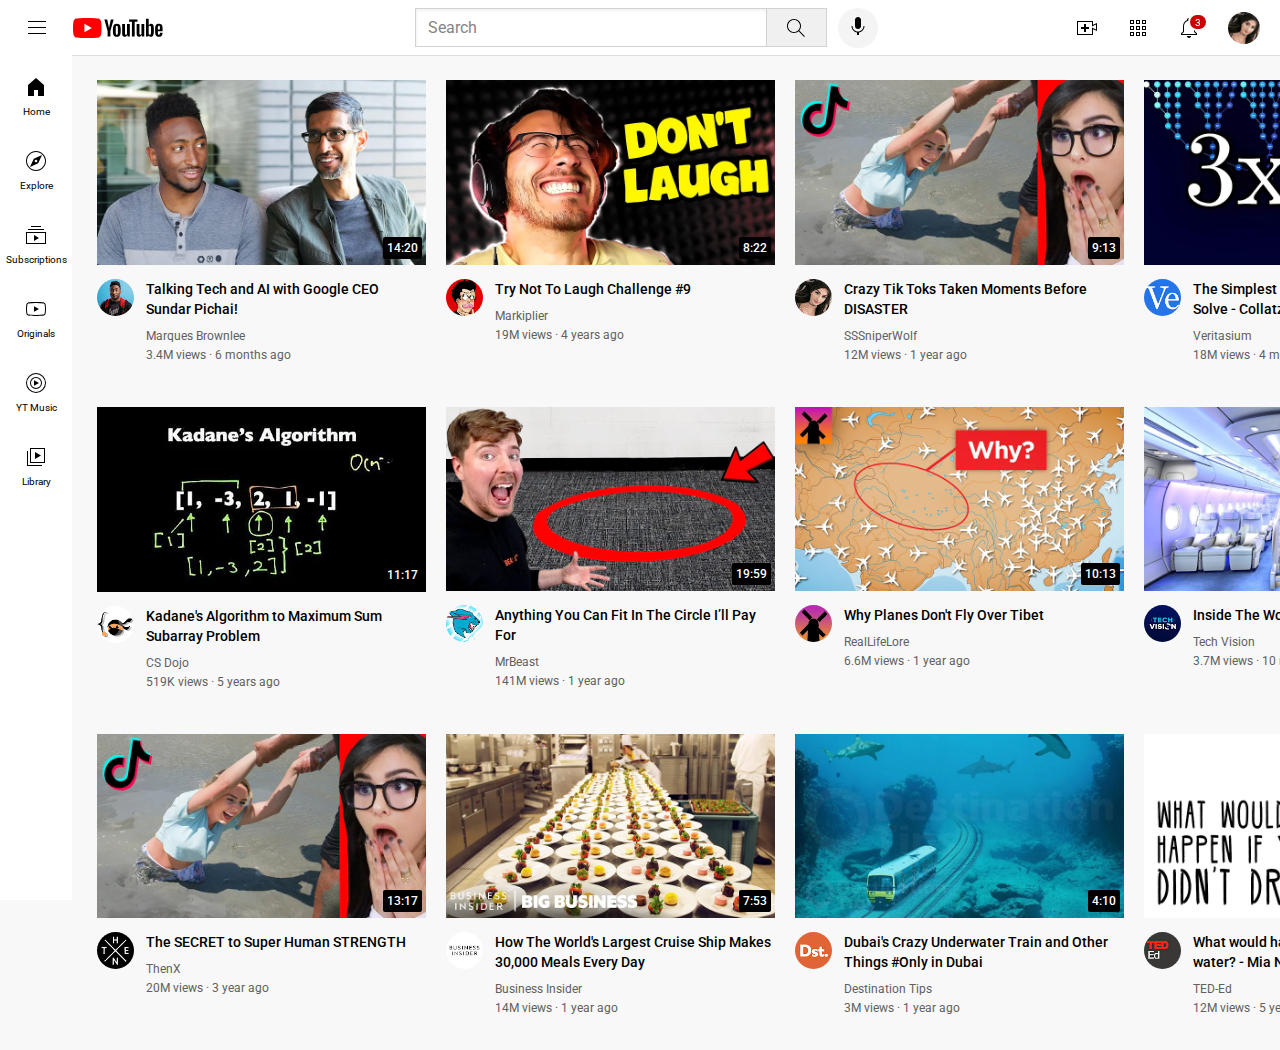
<file: index.html>
<!DOCTYPE html>
<html lang="en">
<head>
  <meta charset="UTF-8">
  <meta name="viewport" content="width=device-width, initial-scale=1.0">
  <title>YouTube Clone</title>
  <link rel="icon" href="Images/icons/youtube-icon.ico">
  <link rel="preconnect" href="https://fonts.googleapis.com">
  <link rel="preconnect" href="https://fonts.gstatic.com" crossorigin>
  <link href="https://fonts.googleapis.com/css2?family=Roboto:ital,wdth,wght@0,75..100,100..900;1,75..100,100..900&display=swap" rel="stylesheet">
  <link rel="stylesheet" href="Styles/video.css">
  <link rel="stylesheet" href="Styles/header.css">
  <link rel="stylesheet" href="Styles/general.css">
  <link rel="stylesheet" href="Styles/sidebar.css">
</head>
<body>

<div class="header">

  <div class="left-section">
    <img class="hamburger-menu" src="Images/icons/hamburger-menu.svg" alt="error">
    <img class="youtube-logo" src="Images/icons/youtube-logo.svg" alt="error">
  </div>

  <div class="middle-section">
  <input class="search-box" type="text" placeholder="Search">
  <button class="search-button"><img class="search-icon" src="Images/icons/search.svg" alt="error"><div class="tooltip">Search</div></button>
  <button class="voice-search-button"><img class="voice-search-icon" src="Images/icons/voice-search-icon.svg" alt="error"><div class="tooltip-1">Search With Voice</div></button>
  
  
  </div>

  <div class="right-section">
    <div class="upload-container"><img class="upload" src="Images/icons/upload.svg" alt="error"><div class="tooltip-2">Create</div></div>
    <div class="youtube-apps-container"><img class="youtube-apps" src="Images/icons/youtube-apps.svg" alt="error"><div class="tooltip-3">YouTube Apps</div></div>
    <div class="notifications-container">
      <img class="notifications" src="Images/icons/notifications.svg" alt="error">
      <div class="notifications-count">3</div>
      <div class="tooltip-4">Notifications</div>
    </div>
    <div><img class="channel-3" src="Images/channel-picture/channel-3.jpeg" alt="error"></div>
  </div>
  
</div>

<div class="side-bar">

  <div class="side-bar-link">
    <img src="Images/icons/home.svg">
    <div>Home</div>
  </div>
  
  <div class="side-bar-link">
    <img src="Images/icons/explore.svg">
    <div>Explore</div>
  </div>

  <div class="side-bar-link">
    <img src="Images/icons/subscriptions.svg">
    <div>Subscriptions</div>
  </div>

  <div class="side-bar-link">
    <img src="Images/icons/originals.svg">
    <div>Originals</div>
  </div>

  <div class="side-bar-link">
    <img src="Images/icons/youtube-music.svg">
    <div>YT Music</div>
  </div>

  <div class="side-bar-link">
    <img src="Images/icons/library.svg">
    <div>Library</div>
  </div>
  
</div>
  

<div class="main">
<div class="video-preview">
    <div class="thumbnail-row">
      <img class="thumbnail-1" src="Images/video-thumbnail/thumbnail-1.webp" alt="error">
      <div>14:20</div>
    </div>

    <div class="video-info-grid">

      <div class="channel-1">
        <img class="profile-pic-1" src="Images/channel-picture/channel-1.jpeg" alt="error">
      </div>
      <div class="video-info">
        <p class="video-title">Talking Tech and AI with Google CEO Sundar Pichai!</p>
        <p class="author">Marques Brownlee</p>
        <p class="stats">3.4M views · 6 months ago</p>
      </div>
    
    </div>
</div>
  
<div class="video-preview">
    <div class="thumbnail-row">
      <img class="thumbnail-1" src="Images/video-thumbnail/thumbnail-2.webp" alt="error">
      <div>8:22</div>
    </div>

    <div class="video-info-grid">

      <div class="channel-1">
        <img class="profile-pic-1" src="Images/channel-picture/channel-2.jpeg" alt="error">
      </div>
      <div class="video-info">
        <p class="video-title">Try Not To Laugh Challenge #9</p>
        <p class="author">Markiplier</p>
        <p class="stats">19M views · 4 years ago</p>
      </div>
    
    </div>
</div>

<div class="video-preview">
    <div class="thumbnail-row">
      <img class="thumbnail-1" src="Images/video-thumbnail/thumbnail-3.webp" alt="error">
      <div>9:13</div>
    </div>

    <div class="video-info-grid">

      <div class="channel-1">
        <img class="profile-pic-1" src="Images/channel-picture/channel-3.jpeg" alt="error">
      </div>
      <div class="video-info">
        <p class="video-title">Crazy Tik Toks Taken Moments Before DISASTER</p>
        <p class="author">SSSniperWolf</p>
        <p class="stats">12M views · 1 year ago</p>
      </div>
    
    </div>
</div>

<div class="video-preview">
    <div class="thumbnail-row">
      <img class="thumbnail-1" src="Images/video-thumbnail/thumbnail-4.webp" alt="error">
      <div>22:09</div>
    </div>

    <div class="video-info-grid">

      <div class="channel-1">
        <img class="profile-pic-1" src="Images/channel-picture/channel-4.jpeg" alt="error">
      </div>
      <div class="video-info">
        <p class="video-title">The Simplest Math Problem No One Can Solve - Collatz Conjecture</p>
        <p class="author">Veritasium</p>
        <p class="stats">18M views · 4 months ago</p>
      </div>
    
    </div>
</div>

<div class="video-preview">
    <div class="thumbnail-row">
      <img class="thumbnail-1" src="Images/video-thumbnail/thumbnail-5.webp" alt="error">
      <div>11:17</div>
    </div>

    <div class="video-info-grid">

      <div class="channel-1">
        <img class="profile-pic-1" src="Images/channel-picture/channel-5.jpeg" alt="error">
      </div>
      <div class="video-info">
        <p class="video-title">Kadane's Algorithm to Maximum Sum Subarray Problem</p>
        <p class="author">CS Dojo</p>
        <p class="stats">519K views · 5 years ago</p>
      </div>
    
    </div>
</div>

<div class="video-preview">
    <div class="thumbnail-row">
      <img class="thumbnail-1" src="Images/video-thumbnail/thumbnail-6.webp" alt="error">
      <div>19:59</div>
    </div>

    <div class="video-info-grid">

      <div class="channel-1">
        <img class="profile-pic-1" src="Images/channel-picture/channel-6.jpeg" alt="error">
      </div>
      <div class="video-info">
        <p class="video-title">Anything You Can Fit In The Circle I’ll Pay For</p>
        <p class="author">MrBeast</p>
        <p class="stats">141M views · 1 year ago</p>
      </div>
    
    </div>
</div>

<div class="video-preview">
    <div class="thumbnail-row">
      <img class="thumbnail-1" src="Images/video-thumbnail/thumbnail-7.webp" alt="error">
      <div>10:13</div>
    </div>

    <div class="video-info-grid">

      <div class="channel-1">
        <img class="profile-pic-1" src="Images/channel-picture/channel-7.jpeg" alt="error">
      </div>
      <div class="video-info">
        <p class="video-title">Why Planes Don't Fly Over Tibet</p>
        <p class="author">RealLifeLore</p>
        <p class="stats">6.6M views · 1 year ago</p>
      </div>
    
    </div>
</div>

<div class="video-preview">
    <div class="thumbnail-row">
      <img class="thumbnail-1" src="Images/video-thumbnail/thumbnail-8.webp" alt="error">
      <div>7:12</div>
    </div>

    <div class="video-info-grid">

      <div class="channel-1">
        <img class="profile-pic-1" src="Images/channel-picture/channel-8.jpeg" alt="error">
      </div>
      <div class="video-info">
        <p class="video-title">Inside The World's Biggest Passenger Plane</p>
        <p class="author">Tech Vision</p>
        <p class="stats">3.7M views · 10 months ago</p>
      </div>
    
    </div>
</div>

<div class="video-preview">
    <div class="thumbnail-row">
      <img class="thumbnail-1" src="Images/video-thumbnail/thumbnail-3.webp" alt="error">
      <div>13:17</div>
    </div>

    <div class="video-info-grid">

      <div class="channel-1">
        <img class="profile-pic-1" src="Images/channel-picture/channel-9.jpeg" alt="error">
      </div>
      <div class="video-info">
        <p class="video-title">The SECRET to Super Human STRENGTH</p>
        <p class="author">ThenX</p>
        <p class="stats">20M views · 3 year ago</p>
      </div>
    
    </div>
</div>

<div class="video-preview">
    <div class="thumbnail-row">
      <img class="thumbnail-1" src="Images/video-thumbnail/thumbnail-10.webp" alt="error">
      <div>7:53</div>
    </div>

    <div class="video-info-grid">

      <div class="channel-1">
        <img class="profile-pic-1" src="Images/channel-picture/channel-10.jpeg" alt="error">
      </div>
      <div class="video-info">
        <p class="video-title">How The World's Largest Cruise Ship Makes 30,000 Meals Every Day</p>
        <p class="author">Business Insider</p>
        <p class="stats">14M views · 1 year ago</p>
      </div>
    
    </div>
</div>

<div class="video-preview">
    <div class="thumbnail-row">
      <img class="thumbnail-1" src="Images/video-thumbnail/thumbnail-11.webp" alt="error">
      <div>4:10</div>
    </div>

    <div class="video-info-grid">

      <div class="channel-1">
        <img class="profile-pic-1" src="Images/channel-picture/channel-11.jpeg" alt="error">
      </div>
      <div class="video-info">
        <p class="video-title">Dubai's Crazy Underwater Train and Other Things #Only in Dubai</p>
        <p class="author">Destination Tips</p>
        <p class="stats">3M views · 1 year ago</p>
      </div>
    
    </div>
</div>

<div class="video-preview">
    <div class="thumbnail-row">
      <img class="thumbnail-1" src="Images/video-thumbnail/thumbnail-12.webp" alt="error">
      <div>4:51</div>
    </div>

    <div class="video-info-grid">

      <div class="channel-1">
        <img class="profile-pic-1" src="Images/channel-picture/channel-12.jpeg" alt="error">
      </div>
      <div class="video-info">
        <p class="video-title">What would happen if you didn’t drink water? - Mia Nacamulli</p>
        <p class="author">TED-Ed</p>
        <p class="stats">12M views · 5 years ago</p>
      </div>
    
    </div>
</div>
</div>

</body>
</html>
</file>
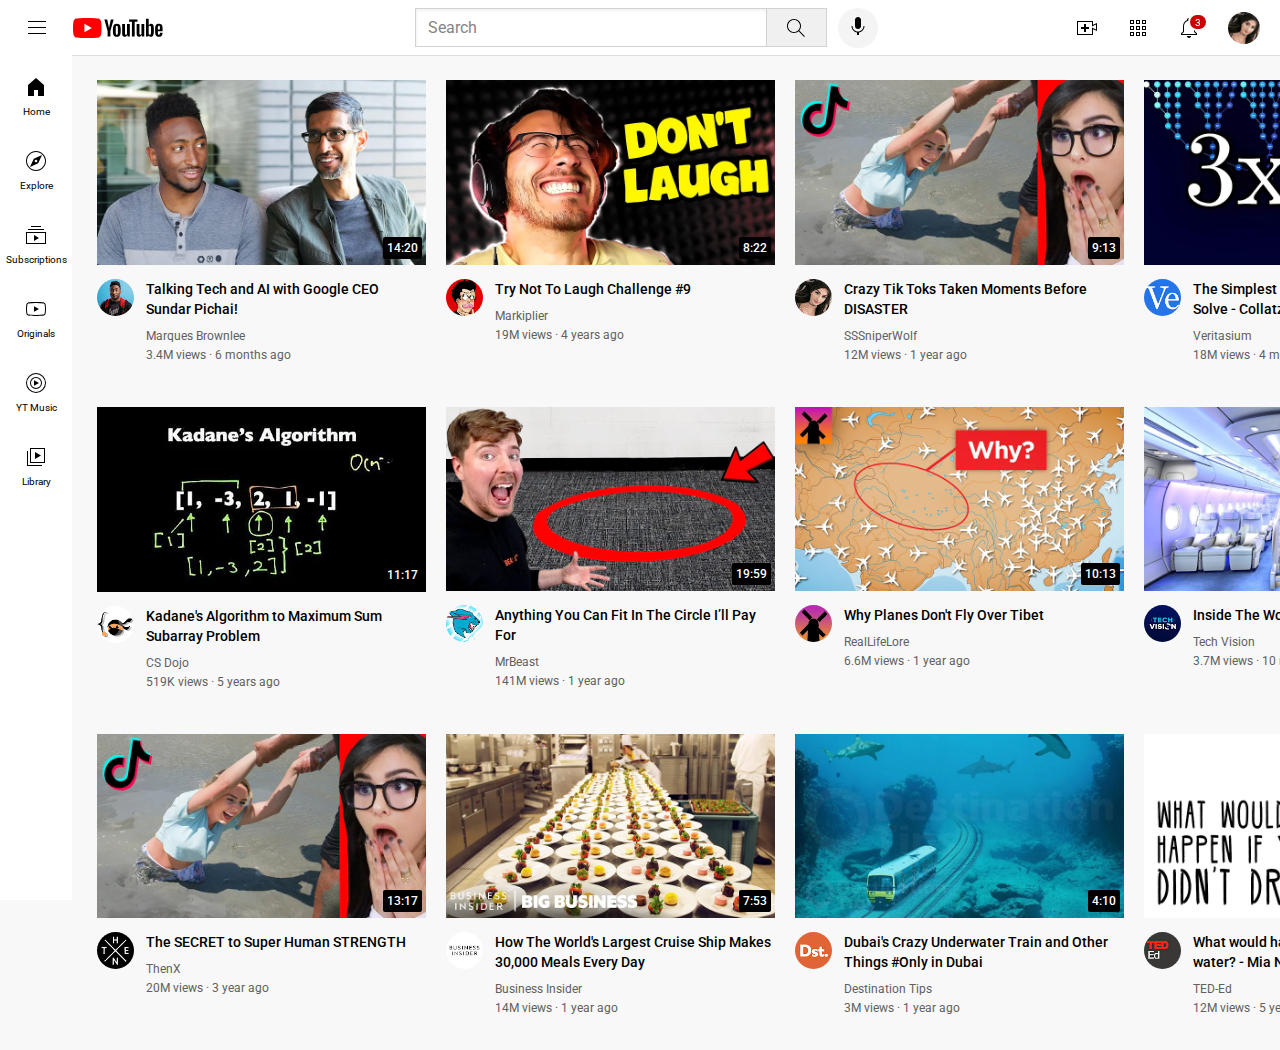
<file: youtube.html>
<!DOCTYPE html>
<html lang="en">
<head>
  <meta charset="UTF-8">
  <meta name="viewport" content="width=device-width, initial-scale=1.0">
  <title>YouTube Clone</title>
  <link rel="preconnect" href="https://fonts.googleapis.com">
  <link rel="preconnect" href="https://fonts.gstatic.com" crossorigin>
  <link href="https://fonts.googleapis.com/css2?family=Roboto:ital,wdth,wght@0,75..100,100..900;1,75..100,100..900&display=swap" rel="stylesheet">
  <link rel="stylesheet" href="Styles/video.css">
  <link rel="stylesheet" href="Styles/header.css">
  <link rel="stylesheet" href="Styles/general.css">
  <link rel="stylesheet" href="Styles/sidebar.css">
</head>
<body>

<div class="header">

  <div class="left-section">
    <img class="hamburger-menu" src="Images/icons/hamburger-menu.svg" alt="error">
    <img class="youtube-logo" src="Images/icons/youtube-logo.svg" alt="error">
  </div>

  <div class="middle-section">
  <input class="search-box" type="text" placeholder="Search">
  <button class="search-button"><img class="search-icon" src="Images/icons/search.svg" alt="error"><div class="tooltip">Search</div></button>
  <button class="voice-search-button"><img class="voice-search-icon" src="Images/icons/voice-search-icon.svg" alt="error"><div class="tooltip-1">Search With Voice</div></button>
  
  
  </div>

  <div class="right-section">
    <div class="upload-container"><img class="upload" src="Images/icons/upload.svg" alt="error"><div class="tooltip-2">Create</div></div>
    <div class="youtube-apps-container"><img class="youtube-apps" src="Images/icons/youtube-apps.svg" alt="error"><div class="tooltip-3">YouTube Apps</div></div>
    <div class="notifications-container">
      <img class="notifications" src="Images/icons/notifications.svg" alt="error">
      <div class="notifications-count">3</div>
      <div class="tooltip-4">Notifications</div>
    </div>
    <div><img class="channel-3" src="Images/channel-picture/channel-3.jpeg" alt="error"></div>
  </div>
  
</div>

<div class="side-bar">

  <div class="side-bar-link">
    <img src="Images/icons/home.svg">
    <div>Home</div>
  </div>
  
  <div class="side-bar-link">
    <img src="Images/icons/explore.svg">
    <div>Explore</div>
  </div>

  <div class="side-bar-link">
    <img src="Images/icons/subscriptions.svg">
    <div>Subscriptions</div>
  </div>

  <div class="side-bar-link">
    <img src="Images/icons/originals.svg">
    <div>Originals</div>
  </div>

  <div class="side-bar-link">
    <img src="Images/icons/youtube-music.svg">
    <div>YT Music</div>
  </div>

  <div class="side-bar-link">
    <img src="Images/icons/library.svg">
    <div>Library</div>
  </div>
  
</div>
  

<div class="main">
<div class="video-preview">
    <div class="thumbnail-row">
      <img class="thumbnail-1" src="Images/video-thumbnail/thumbnail-1.webp" alt="error">
      <div>14:20</div>
    </div>

    <div class="video-info-grid">

      <div class="channel-1">
        <img class="profile-pic-1" src="Images/channel-picture/channel-1.jpeg" alt="error">
      </div>
      <div class="video-info">
        <p class="video-title">Talking Tech and AI with Google CEO Sundar Pichai!</p>
        <p class="author">Marques Brownlee</p>
        <p class="stats">3.4M views · 6 months ago</p>
      </div>
    
    </div>
</div>
  
<div class="video-preview">
    <div class="thumbnail-row">
      <img class="thumbnail-1" src="Images/video-thumbnail/thumbnail-2.webp" alt="error">
      <div>8:22</div>
    </div>

    <div class="video-info-grid">

      <div class="channel-1">
        <img class="profile-pic-1" src="Images/channel-picture/channel-2.jpeg" alt="error">
      </div>
      <div class="video-info">
        <p class="video-title">Try Not To Laugh Challenge #9</p>
        <p class="author">Markiplier</p>
        <p class="stats">19M views · 4 years ago</p>
      </div>
    
    </div>
</div>

<div class="video-preview">
    <div class="thumbnail-row">
      <img class="thumbnail-1" src="Images/video-thumbnail/thumbnail-3.webp" alt="error">
      <div>9:13</div>
    </div>

    <div class="video-info-grid">

      <div class="channel-1">
        <img class="profile-pic-1" src="Images/channel-picture/channel-3.jpeg" alt="error">
      </div>
      <div class="video-info">
        <p class="video-title">Crazy Tik Toks Taken Moments Before DISASTER</p>
        <p class="author">SSSniperWolf</p>
        <p class="stats">12M views · 1 year ago</p>
      </div>
    
    </div>
</div>

<div class="video-preview">
    <div class="thumbnail-row">
      <img class="thumbnail-1" src="Images/video-thumbnail/thumbnail-4.webp" alt="error">
      <div>22:09</div>
    </div>

    <div class="video-info-grid">

      <div class="channel-1">
        <img class="profile-pic-1" src="Images/channel-picture/channel-4.jpeg" alt="error">
      </div>
      <div class="video-info">
        <p class="video-title">The Simplest Math Problem No One Can Solve - Collatz Conjecture</p>
        <p class="author">Veritasium</p>
        <p class="stats">18M views · 4 months ago</p>
      </div>
    
    </div>
</div>

<div class="video-preview">
    <div class="thumbnail-row">
      <img class="thumbnail-1" src="Images/video-thumbnail/thumbnail-5.webp" alt="error">
      <div>11:17</div>
    </div>

    <div class="video-info-grid">

      <div class="channel-1">
        <img class="profile-pic-1" src="Images/channel-picture/channel-5.jpeg" alt="error">
      </div>
      <div class="video-info">
        <p class="video-title">Kadane's Algorithm to Maximum Sum Subarray Problem</p>
        <p class="author">CS Dojo</p>
        <p class="stats">519K views · 5 years ago</p>
      </div>
    
    </div>
</div>

<div class="video-preview">
    <div class="thumbnail-row">
      <img class="thumbnail-1" src="Images/video-thumbnail/thumbnail-6.webp" alt="error">
      <div>19:59</div>
    </div>

    <div class="video-info-grid">

      <div class="channel-1">
        <img class="profile-pic-1" src="Images/channel-picture/channel-6.jpeg" alt="error">
      </div>
      <div class="video-info">
        <p class="video-title">Anything You Can Fit In The Circle I’ll Pay For</p>
        <p class="author">MrBeast</p>
        <p class="stats">141M views · 1 year ago</p>
      </div>
    
    </div>
</div>

<div class="video-preview">
    <div class="thumbnail-row">
      <img class="thumbnail-1" src="Images/video-thumbnail/thumbnail-7.webp" alt="error">
      <div>10:13</div>
    </div>

    <div class="video-info-grid">

      <div class="channel-1">
        <img class="profile-pic-1" src="Images/channel-picture/channel-7.jpeg" alt="error">
      </div>
      <div class="video-info">
        <p class="video-title">Why Planes Don't Fly Over Tibet</p>
        <p class="author">RealLifeLore</p>
        <p class="stats">6.6M views · 1 year ago</p>
      </div>
    
    </div>
</div>

<div class="video-preview">
    <div class="thumbnail-row">
      <img class="thumbnail-1" src="Images/video-thumbnail/thumbnail-8.webp" alt="error">
      <div>7:12</div>
    </div>

    <div class="video-info-grid">

      <div class="channel-1">
        <img class="profile-pic-1" src="Images/channel-picture/channel-8.jpeg" alt="error">
      </div>
      <div class="video-info">
        <p class="video-title">Inside The World's Biggest Passenger Plane</p>
        <p class="author">Tech Vision</p>
        <p class="stats">3.7M views · 10 months ago</p>
      </div>
    
    </div>
</div>

<div class="video-preview">
    <div class="thumbnail-row">
      <img class="thumbnail-1" src="Images/video-thumbnail/thumbnail-3.webp" alt="error">
      <div>13:17</div>
    </div>

    <div class="video-info-grid">

      <div class="channel-1">
        <img class="profile-pic-1" src="Images/channel-picture/channel-9.jpeg" alt="error">
      </div>
      <div class="video-info">
        <p class="video-title">The SECRET to Super Human STRENGTH</p>
        <p class="author">ThenX</p>
        <p class="stats">20M views · 3 year ago</p>
      </div>
    
    </div>
</div>

<div class="video-preview">
    <div class="thumbnail-row">
      <img class="thumbnail-1" src="Images/video-thumbnail/thumbnail-10.webp" alt="error">
      <div>7:53</div>
    </div>

    <div class="video-info-grid">

      <div class="channel-1">
        <img class="profile-pic-1" src="Images/channel-picture/channel-10.jpeg" alt="error">
      </div>
      <div class="video-info">
        <p class="video-title">How The World's Largest Cruise Ship Makes 30,000 Meals Every Day</p>
        <p class="author">Business Insider</p>
        <p class="stats">14M views · 1 year ago</p>
      </div>
    
    </div>
</div>

<div class="video-preview">
    <div class="thumbnail-row">
      <img class="thumbnail-1" src="Images/video-thumbnail/thumbnail-11.webp" alt="error">
      <div>4:10</div>
    </div>

    <div class="video-info-grid">

      <div class="channel-1">
        <img class="profile-pic-1" src="Images/channel-picture/channel-11.jpeg" alt="error">
      </div>
      <div class="video-info">
        <p class="video-title">Dubai's Crazy Underwater Train and Other Things #Only in Dubai</p>
        <p class="author">Destination Tips</p>
        <p class="stats">3M views · 1 year ago</p>
      </div>
    
    </div>
</div>

<div class="video-preview">
    <div class="thumbnail-row">
      <img class="thumbnail-1" src="Images/video-thumbnail/thumbnail-12.webp" alt="error">
      <div>4:51</div>
    </div>

    <div class="video-info-grid">

      <div class="channel-1">
        <img class="profile-pic-1" src="Images/channel-picture/channel-12.jpeg" alt="error">
      </div>
      <div class="video-info">
        <p class="video-title">What would happen if you didn’t drink water? - Mia Nacamulli</p>
        <p class="author">TED-Ed</p>
        <p class="stats">12M views · 5 years ago</p>
      </div>
    
    </div>
</div>
</div>

</body>
</html>
</file>
<file: Styles/video.css>
.main{
  display: grid;
  grid-template-columns: 1fr 1fr 1fr 1fr;
  column-gap: 20px;
  row-gap: 30px;
}

/*
@media (max-width: 750px) {
  .main{
    grid-template-columns: 1fr 1fr;
  }
}
  
@media (max-width: 751px) and (max-width: 999){
  .main{
    grid-template-columns: 1fr 1fr 1fr;
  }
}

@media (max-width: 100){
  .main{
    grid-template-columns: 1fr 1fr 1fr 1fr;
  }
}
*/

body{
  margin: 0px;
}

.thumbnail-1{
  width: 100%
}

.channel-1{
  display: inline-block;
  vertical-align: top;
  width: 48px;
  height: 108px;
}

.video-title{
  width: 280px;
  font-weight: 500;
  font-size: 14px;
  vertical-align: top;
  margin-top: 10px;
  margin-bottom: 10px;
  line-height: 20px;
}

.profile-pic-1{
  width: 37px;
  border-radius: 40px;
  margin-top: 10px;
}

.video-info{
  display: inline-block;
  margin-left: 7px;
}

.author{
  font-size: 12px;
  color: rgb(96, 96, 96);
  margin-top: 0px;
  margin-bottom: 5px;
}
.stats{
  font-size: 12px;
  color: rgb(96, 96, 96);
  margin-top: 0px;
  margin-bottom: 0px;
}

.video-info-grid{
  display: grid;
  grid-template-columns: 42px 1fr;
}

.thumbnail-row{
  position: relative;
}

.thumbnail-row div{
  background-color: black;
  color: white;
  font-family: Roboto, Arial;
  position: absolute;
  bottom: 10px;
  right: 4px;
  font-size: 12px;
  border-radius: 2px;
  padding-left: 4px;
  padding-right: 4px;
  padding-bottom: 4px;
  padding-top: 4px;
  font-weight: 500;
}
</file>
<file: Styles/header.css>
.header{
  display: flex;
  flex-direction: row;
  height: 55px;
  justify-content: space-between;
  align-items: center;
  position: fixed;
  top: 0;
  right: 0;
  left: 0;
  background-color: white;
  border-bottom-width: 1px;
  border-bottom-color: rgb(222, 222, 222);
  border-bottom-style: solid;
  z-index: 1;
}

.left-section{
  width: 170px;
  display: flex;
  align-items: center;
}

.hamburger-menu{
  height: 24px;
  margin-left: 25px;
  margin-right: 24px;
  cursor: pointer;
}

.youtube-logo{
  height: 20px;
  cursor: pointer;
}

.middle-section{
  flex: 1;
  display: flex; 
  align-items: center;
  margin-left: 75px;
  margin-right: 35px;
  max-width: 470px;
}

.search-box{
  width: 0px;
  flex: 1;
  height: 35px;
  margin-left: 7px;
  box-shadow: inset 1px 2px 3px rgba(0, 0, 0, 0.05);
  border-color: rgb(210, 210, 210);
  border-style: solid;
  border-width: 1px;
  border-radius: 0px;
  font-size: 16px;
  font-family: Roboto,Arial;
  padding-left: 12px;
}

.search-box:focus{
  outline: 1px solid rgb(31, 92, 198);
  outline-offset: -1px;
}

.search-box::placeholder{
  font-family: Roboto,Arial;
  font-size: 16px;
  color: rgb(133, 133, 133);
}

.search-icon{
  height: 24px;
  padding-top: 4px;
}

.voice-search-icon{
  height: 24px;
}

.search-button{
  width: 60px;
  height: 39px;
  margin-left: 0px;
  margin-right: 11px;
  border: none;
  border-radius: 0px;
  background-color: rgb(240, 240, 240);
  cursor: pointer;
  border-bottom-width: 1px;
  border-top-width: 1px;
  border-right-width: 1px;
  border-bottom-style: solid;
  border-top-style: solid;
  border-right-style: solid;
  border-bottom-color: rgb(210, 210, 210);
  border-top-color: rgb(210, 210, 210);
  border-right-color: rgb(210, 210, 210);
  position: relative;
}

.tooltip{
  position: absolute;
  bottom: -40px;
  left: -3px;
  background-color: rgb(82, 82, 82);
  color: white;
  padding: 8px 12px 8px 12px;
  border-radius: 2px;
  opacity: 0;
  transition: opacity 0.15s;
  pointer-events: none;
}

.search-button:hover .tooltip{
  opacity: 1;
}

.tooltip-1{
  width: 120px;
  background-color: rgb(82, 82, 82);
  color: white;
  position: absolute;
  bottom: -39px;
  left: -40px;
  padding: 8px 3px 8px 3px;
  border-radius: 2px;
  opacity: 0;
  transition: opacity 0.15s;
  pointer-events: none;
}

.voice-search-button:hover .tooltip-1{
  opacity: 1;
}

.search-button:hover{
   background-color: rgb(230, 230, 230);
}

.search-button:active{
  background-color: rgb(220, 220, 220);
}

.voice-search-button{
  height: 40px;
  width: 40px;
  border-radius: 40px;
  border: none;
  background-color: rgb(244, 244, 244);
  cursor: pointer;
  position: relative;
}

.right-section{
  width: 185px;
  display: flex;
  align-items: center;
  justify-content: space-between;
  margin-right: 20px;
  flex-shrink: 0;
  margin-top: 5px;
}

.notifications-container{
  position: relative;
}

.notifications-count {
  background-color: rgb(204, 0, 0);
  border-radius: 80px;
  position: absolute;
  top: -3px;
  right: -7px;
  color: white;
  border: 2px solid white;
  display: flex;
  justify-content: center;
  align-items: center;
  font-size: 10px;
  padding: 1.5px 5px;
  pointer-events: none;
}

.upload{
  height: 24px;
  cursor: pointer;
}

.youtube-apps{
  height: 24px;
  cursor: pointer;
}

.notifications{
  height: 24px;
  cursor: pointer;
}

.channel-3{
  height: 32px;
  border-radius: 16px;
  cursor: pointer;
}

.upload-container{
  position: relative;
}
.tooltip-2{
  position: absolute;
  bottom: -39px;
  left: -12px;
  padding: 8px;
  background-color: rgb(82, 82, 82);
  color: white;
  border-radius: 2px;
  font-size: 12px;
  transition: opacity 0.15s;
  pointer-events: none;
}

.upload-container .tooltip-2{
  opacity: 0;
}

.upload-container:hover .tooltip-2{
  opacity: 1;
}

.youtube-apps-container{
  position: relative;
}
.tooltip-3{
  width: 80px;
  position: absolute;
  bottom: -39px;
  left: -32px;
  background-color: rgb(82, 82, 82);
  color: white;
  border-radius: 2px;
  font-size: 12px;
  transition: opacity 0.15s;
  pointer-events: none;
  padding-left: 12px;
  padding-right: 7px;
  padding-top: 8px;
  padding-bottom: 8px;
}

.youtube-apps-container .tooltip-3{
  opacity: 0;
}
.youtube-apps-container:hover .tooltip-3{
  opacity: 1;
}

.tooltip-4{
  width: 64px;
  position: absolute;
  bottom: -39px;
  left: -32px;
  background-color: rgb(82, 82, 82);
  color: white;
  border-radius: 2px;
  font-size: 12px;
  transition: opacity 0.15s;
  pointer-events: none;
  padding-left: 12px;
  padding-right: 16px;
  padding-top: 8px;
  padding-bottom: 8px;
}

.notifications-container .tooltip-4{
  opacity: 0;
}

.notifications-container:hover .tooltip-4{
  opacity: 1;
}
</file>
<file: Styles/general.css>
p{
  font-family: Roboto,Arial;
}

body{
  margin: 0px;
  padding-top: 80px;
  padding-bottom: 20px;
  padding-left: 97px;
  padding-right: 25px;
  background-color: rgb(248, 248, 248);
}

div{
  font-family: Roboto,Arial;
}

img{
  cursor: pointer;
}
</file>
<file: Styles/sidebar.css>
.side-bar{
  background-color: rgb(255, 255, 255);
  color: black;
  position: fixed;
  top: 55px;
  left: 0;
  bottom: 0;
  width: 72px;
  padding-top: 7px;
  z-index: 2;
}



.side-bar img{
  height: 24px;
  margin-bottom: 7px;
  padding-top: 13px;
}

.side-bar .side-bar-link{
  width: 72px;
  font-size: 10px;
  margin-bottom: 2px;
  height: 72px;
  display: flex;
  flex-direction: column;
  align-items: center;

}

.side-bar .side-bar-link:hover{
  background-color: rgb(238, 238, 238);
  cursor: pointer;
}
</file>
